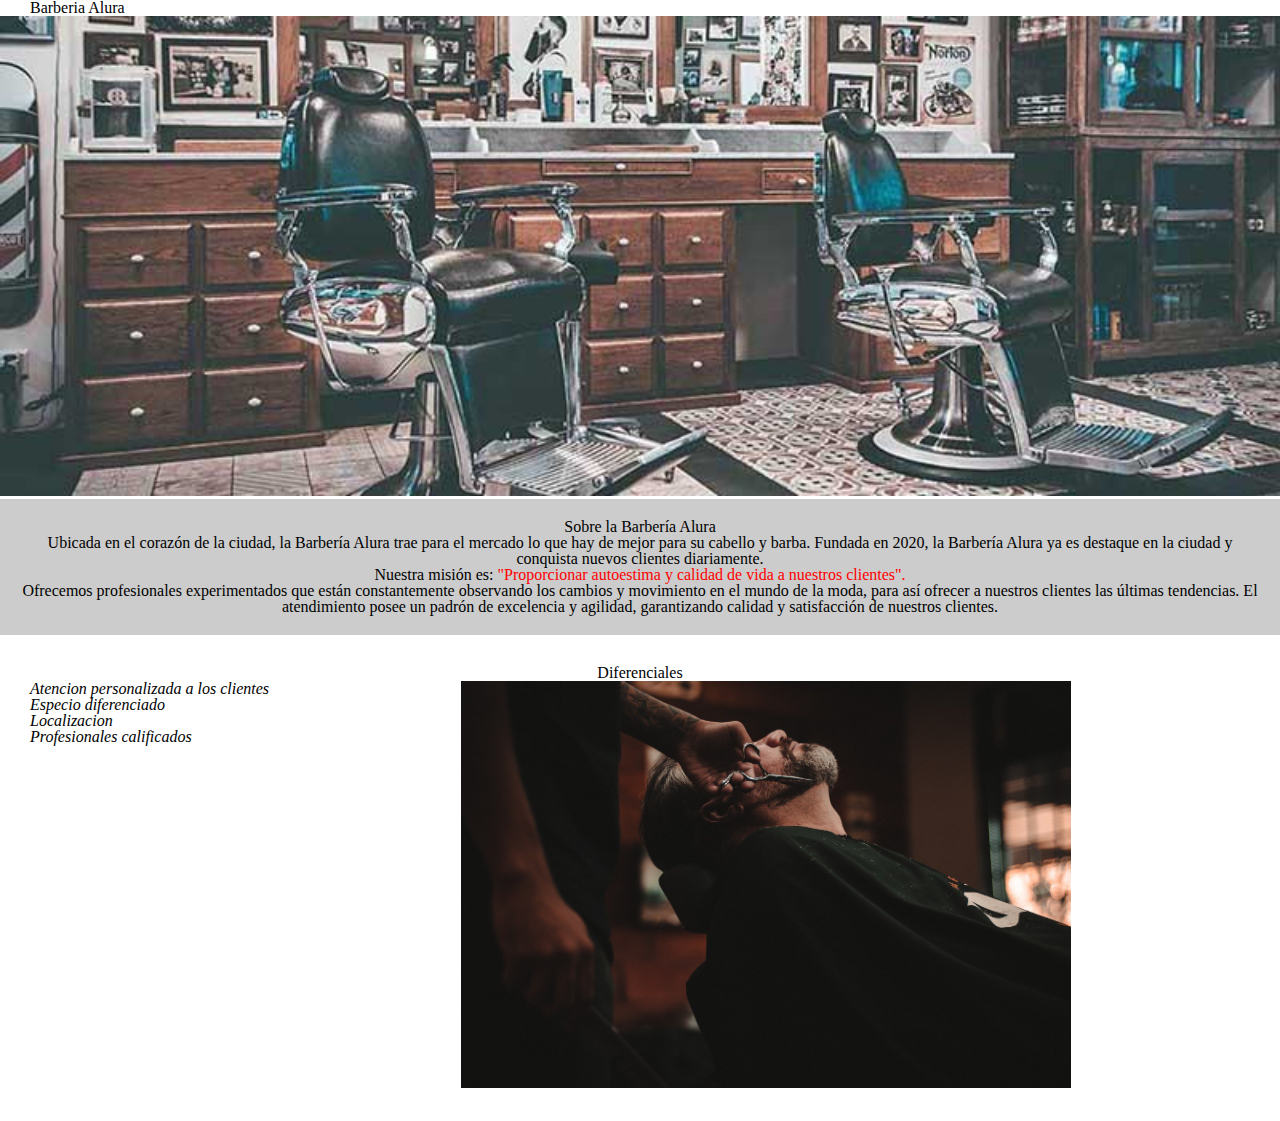
<file: Barberia/index.html>
<!DOCTYPE html>

<html lang="es">

    <head>
        <meta charset="UTF-8">

        <title>Barbería Alura</title>
        <link rel="stylesheet" href="reset.css">
        <link rel="stylesheet" href="style-main.css">
       
    </head>

    <body>

        <header>
            <h1 class="titulo-principal">Barberia Alura</h1>
        </header>

        <img id="banner" src="banner.jpg">

        <div class="principal">

            <h2 class="titulo-centralizado">Sobre la Barbería Alura</h2>
            

            <p>Ubicada en el corazón de la ciudad, la <strong>Barbería Alura</strong> trae para el mercado lo que hay de mejor para su cabello y barba. Fundada en 2020, la Barbería Alura ya es destaque en la ciudad y conquista nuevos clientes diariamente.</p>

            <p ID="MISION"><em>Nuestra misión es: <strong>"Proporcionar autoestima y calidad de vida a nuestros clientes".</strong></em></p>

            <p>Ofrecemos profesionales experimentados que están constantemente observando los cambios y movimiento en el mundo de la moda, para así ofrecer a nuestros clientes las últimas tendencias. El atendimiento posee un padrón de excelencia y agilidad, garantizando calidad y satisfacción de nuestros clientes.</p>
        </div>

        <div class="diferenciales">

            <h3 class="titulo-centralizado">Diferenciales</h3>

            <ul>
            <li class="items"> Atencion personalizada a los clientes</li>
            <li class="items"> Especio diferenciado</li>
            <li class="items"> Localizacion</li>
            <li class="items"> Profesionales calificados</li>
            </ul>

            <img src="diferenciales/diferenciales.jpg" class="imagenDiferenciales">

        </div>
    </body>
</html>
</file>
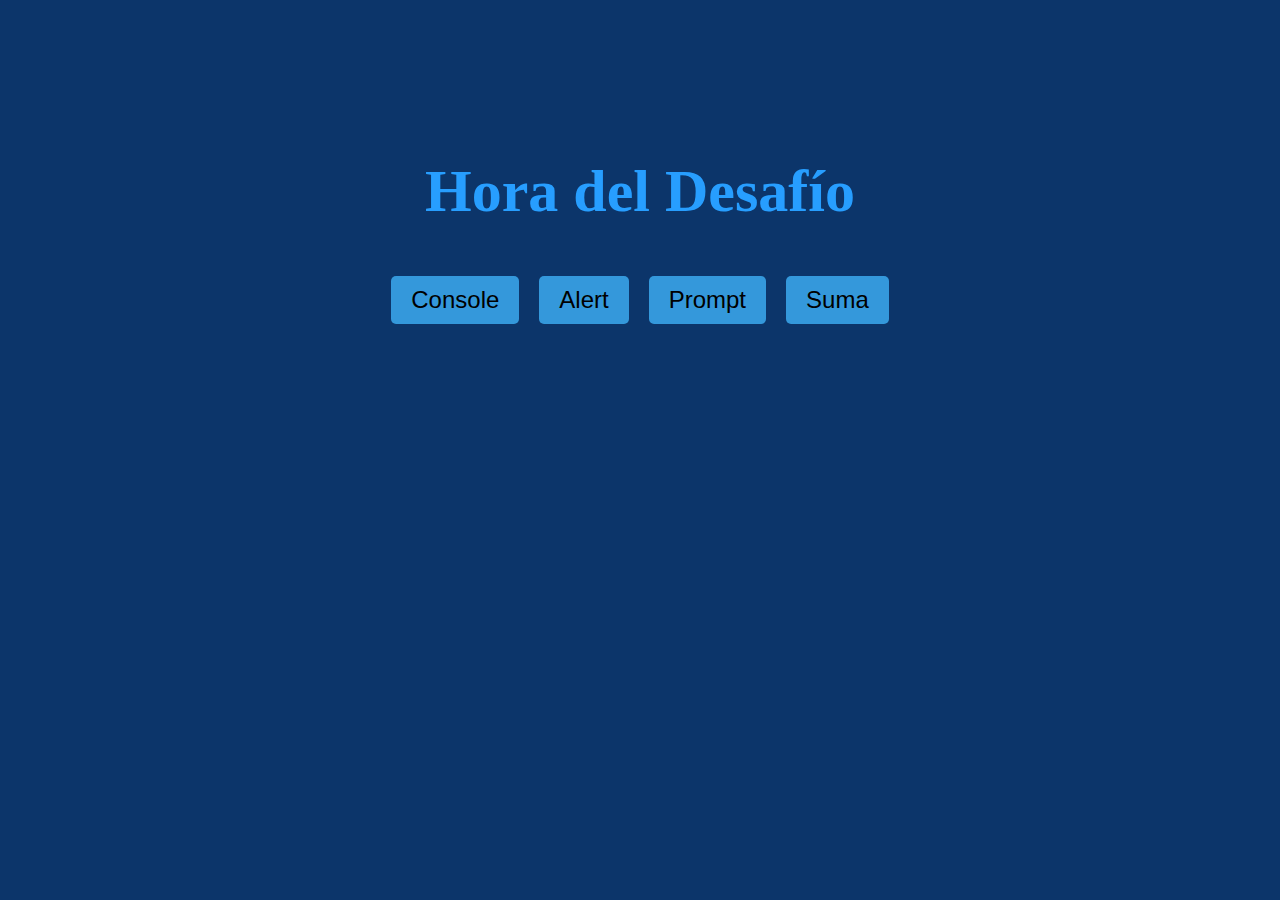
<file: Desafio 5/index.html>
<!DOCTYPE html>
<html lang="en">
<head>
    <meta charset="UTF-8">
    <meta name="viewport" content="width=device-width, initial-scale=1.0">
    <link rel="stylesheet" href="style.css">
    <title>Document</title>
</head>
<body>
    <header>
        <h1></h1>
    </header>
    <main class="container">
        <button onclick="clickConsola();" class="button">Console</button>
        <button onclick="clickAlerta()" class="button">Alert</button>
        <button onclick="clickPrompt();" class="button">Prompt</button>
        <button onclick="clickSuma()" class="button">Suma</button>
    </main>

      <script src="app.js"></script>
</body>
</html>
</file>
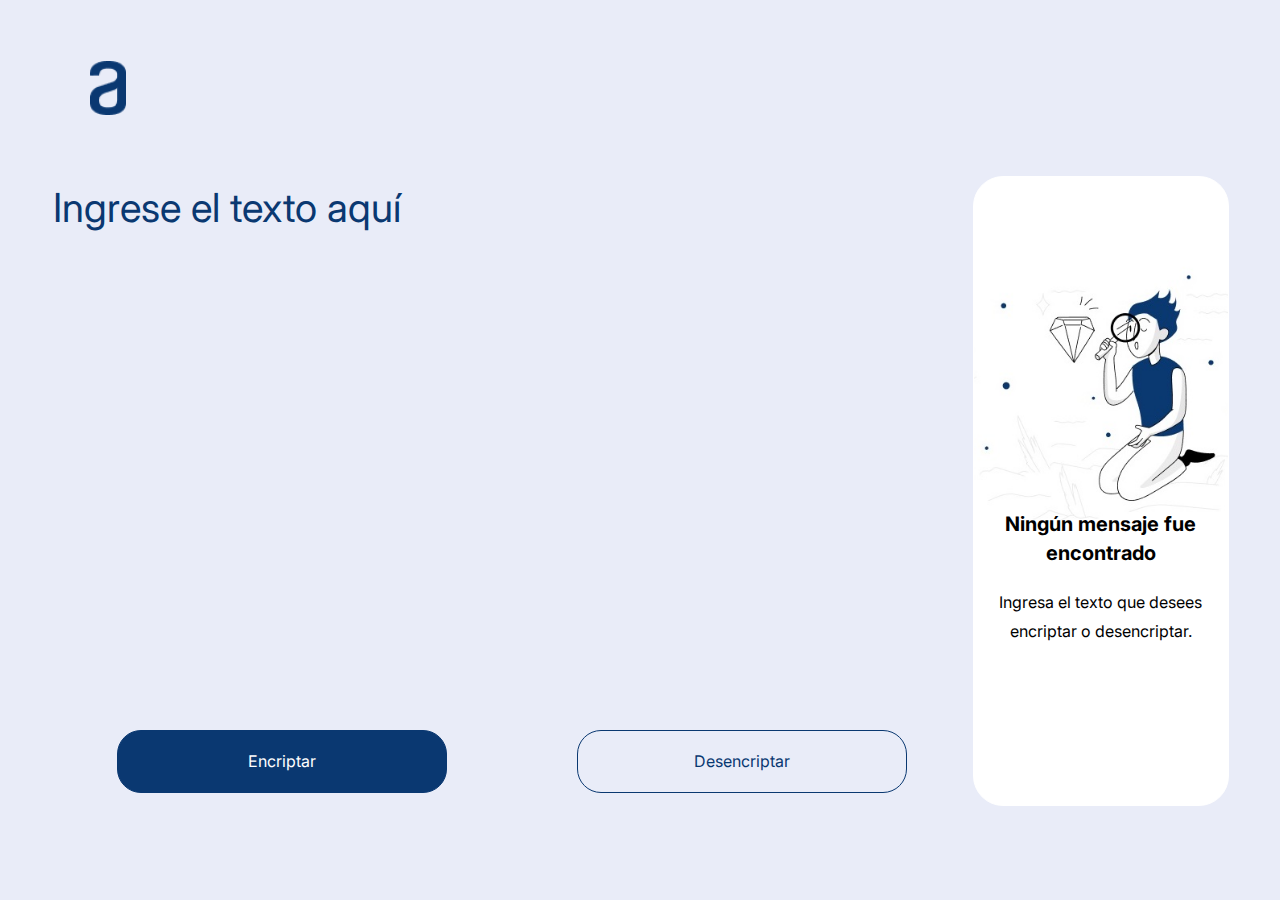
<file: Encriptador/index.html>
<!DOCTYPE html>
<html lang="es">
    <head>
        <title>Programa para encriptar</title>
        <meta charset="UTF-8" />
        <meta name="viewport" content="width=device-width, initial-scale=1.0">
        <script src="resize.js"></script>
        <script src="app.js"></script>
        <link href='https://fonts.googleapis.com/css?family=Inter' rel='stylesheet'>
        <link href="reset.css" rel="stylesheet" />
        <link href="main.css" rel="stylesheet" />
    </head>
    <body>
        <header>
            <img src="imagenes/header_icon.png" alt="icono header" />
        </header>
        <div class="container">
            <div class="input">
                <textarea class="input-text" placeholder="Ingrese el texto aquí" id="textarea1" oninput="autoResize(this)"></textarea>
                <div class="buttons">
                    <button class="button" id="encriptar" onclick="encryptionSequence()">Encriptar</button>
                    <button class="button" id="desencriptar" onclick="decryptSequence()">Desencriptar</button>
                </div>
            </div>
            <div class="output">
                <div class="standBy">
                    <p class="message" id="outMessage">Ningún mensaje fue encontrado</p>
                    <p class="message-2">Ingresa el texto que desees encriptar o desencriptar.</p>
                </div>
                <div class="active">
                    <textarea class="outText" id="outText" oninput="autoResize(this)"disabled></textarea>
                    <button class="button" id="copiar" value="Hola Mundo!">Copiar</button>
                </div>
            </div>
        </div>
    </body>
    <footer>
    </footer>
    </html>
</file>
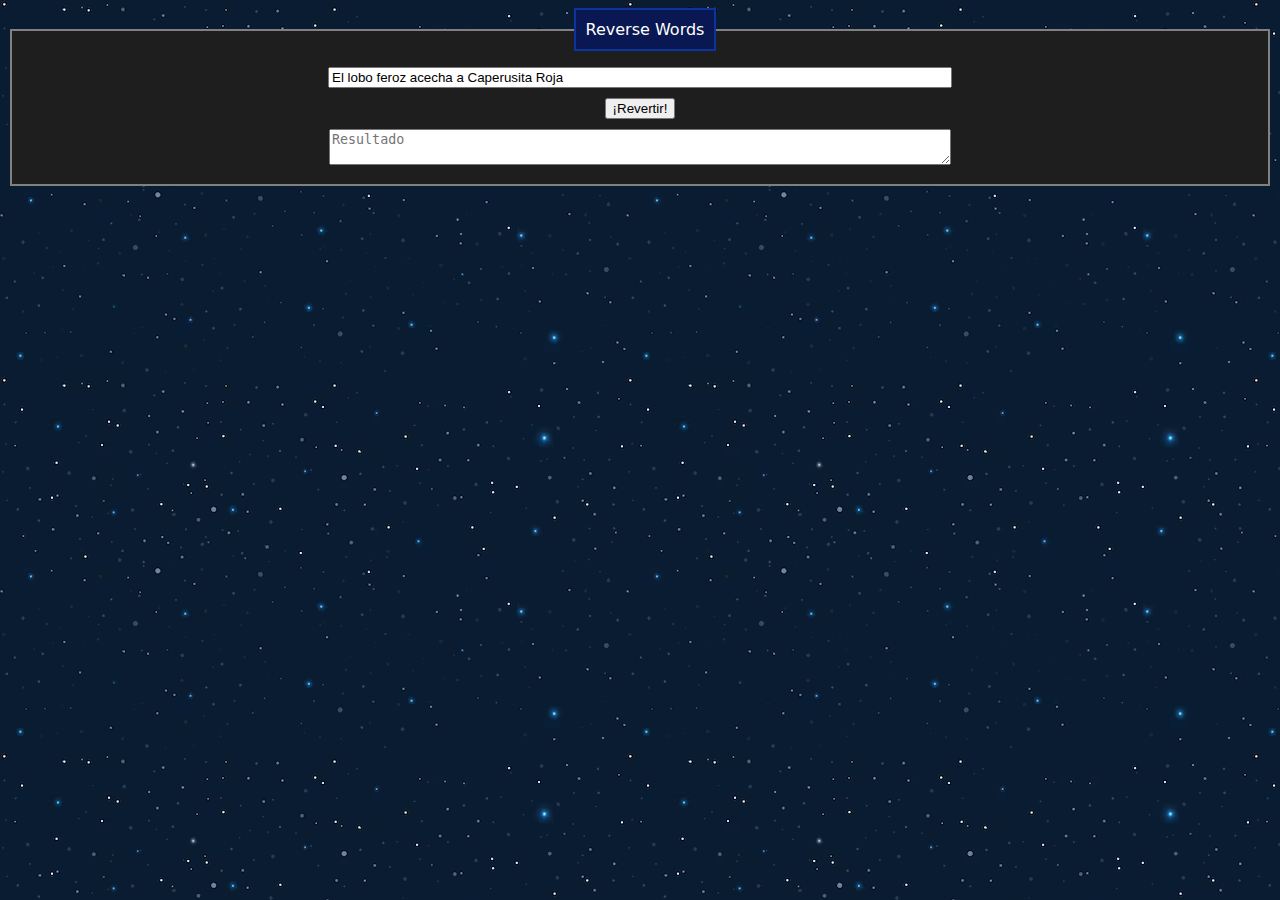
<file: CodeWars/Reverse Words/index.html>
<!DOCTYPE html>
<html lang="en">
    <head>
        <title>Reverse Words (Console.log)</title>
        <meta charset="UTF-8">
        <link href="main.css" rel="stylesheet" type="text/css" />
    </head>
    <body onload="defaultInput()">
        <fieldset class="caja-juego">
            <Legend>Reverse Words</Legend>
            <input type="text" id="inputPalabras" placeholder="Palabras a revertir">
            <br />
            <button onclick="invertirPalabras()">¡Revertir!</button>
            <textarea id="outputPalabras" placeholder="Resultado"></textarea>
        </fieldset>
    </body>
    <footer>
        <script src="app.js"></script>
    </footer>
</html>
</file>
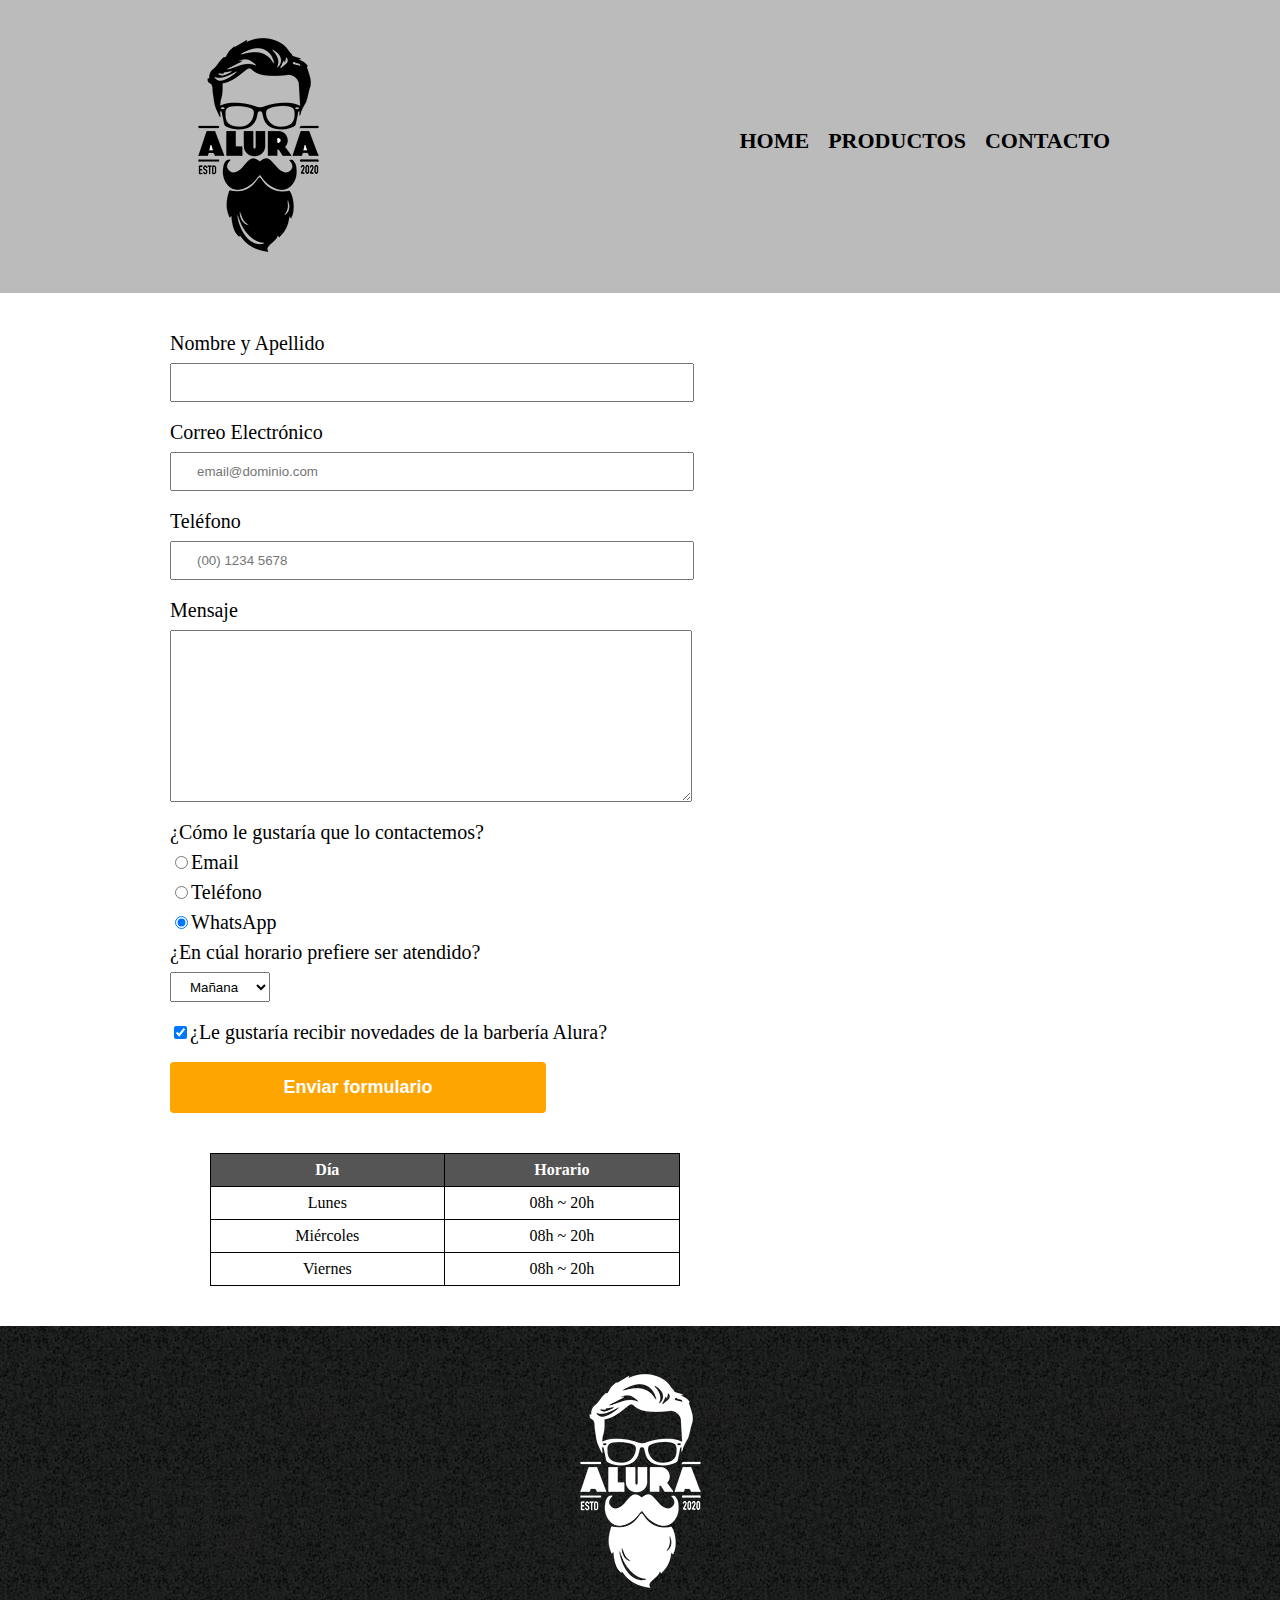
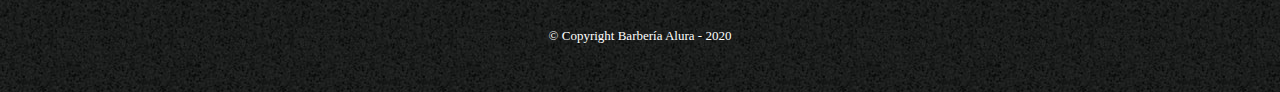
<file: Barberia/contacto.html>
<!DOCTYPE html>
<html>
    <head>
        <meta charset="UTF-8">
        <title>Contacto - Barbería Alura</title>
        <link rel="stylesheet" href="reset.css" />
        <link rel="stylesheet" href="style-contacto.css" />

    </head>
    <body>
        <header>
            <div class="caja">
                <h1><img src="imagenes/logo.png" alt="Logo de la Barbería Alura"></h1>
                <nav>
                    <ul>
                        <li><a href="index.html">Home</a></li>
                        <li><a href="productos.html">Productos</a></li>
                        <li><a href="contacto.html">Contacto</a></li>
                    </ul>
                </nav>
            </div>
        </header>
        <main>
            <form>
                <label for="nombreApellido">Nombre y Apellido</label>
                <input type="text" id="nombreApellido" class="input-padron" required/>

                <label for="correoElectronico">Correo Electrónico</label>
                <input type="text" id="correoElectronico" class="input-padron" placeholder="email@dominio.com" required/>

                <label for="telefono">Teléfono</label>
                <input type="number" id="telefono" class="input-padron" placeholder="(00) 1234 5678" required/>

                <label for="mensaje" >Mensaje</label>
                <textarea cols="70" rows="10" id="mensaje" class="input-padron" required></textarea>

                <fieldset>                    
                    <legend>¿Cómo le gustaría que lo contactemos?</legend>
                                
                    <label for="radio-email"><input type="radio" name="contacto" value="Email" id="radio-email" />Email</label>

                    <label for="radio-telefono"><input type="radio" name="contacto" value="Telefono" id="radio-telefono" />Teléfono</label>

                    <label for="radio-whatsapp"><input type="radio" name="contacto" value="WhatsApp" id="radio-whatsapp" checked/>WhatsApp</label>
                </fieldset>
                
                <fieldset>
                    <legend>¿En cúal horario prefiere ser atendido?</legend>
                    <select>
                        <option>Mañana</option>
                        <option>Tarde</option>
                        <option>Noche</option>
                    </select>
                </fieldset>

                <label class="checkbox"><input type="checkbox" checked>¿Le gustaría recibir novedades de la barbería Alura?</label>

                <input type="submit" value="Enviar formulario" class="enviar" />
            </form>
            <table>
                <thead>
                    <tr> <!-- Se abre con Table Header (th)-->
                        <th>Día</th>
                        <th>Horario</th>
                    </tr>
                </thead>
                <tbody>
                    <tr> <!-- Se continúa con table data (td)-->
                        <td>Lunes</td>
                        <td>08h ~ 20h</td>
                    </tr>
                    <tr>
                        <td>Miércoles</td>
                        <td>08h ~ 20h</td>
                    </tr>
                    <tr>
                        <td>Viernes</td>
                        <td>08h ~ 20h</td>
                    </tr>
                </tbody>
            </table>
        </main>
        <footer>
            <img src="imagenes/logo-blanco.png" alt="Logo de la barbería Alura">
            <p class="copyright">&copy Copyright Barbería Alura - 2020</p>
        </footer>
    </body>
</html>
</file>
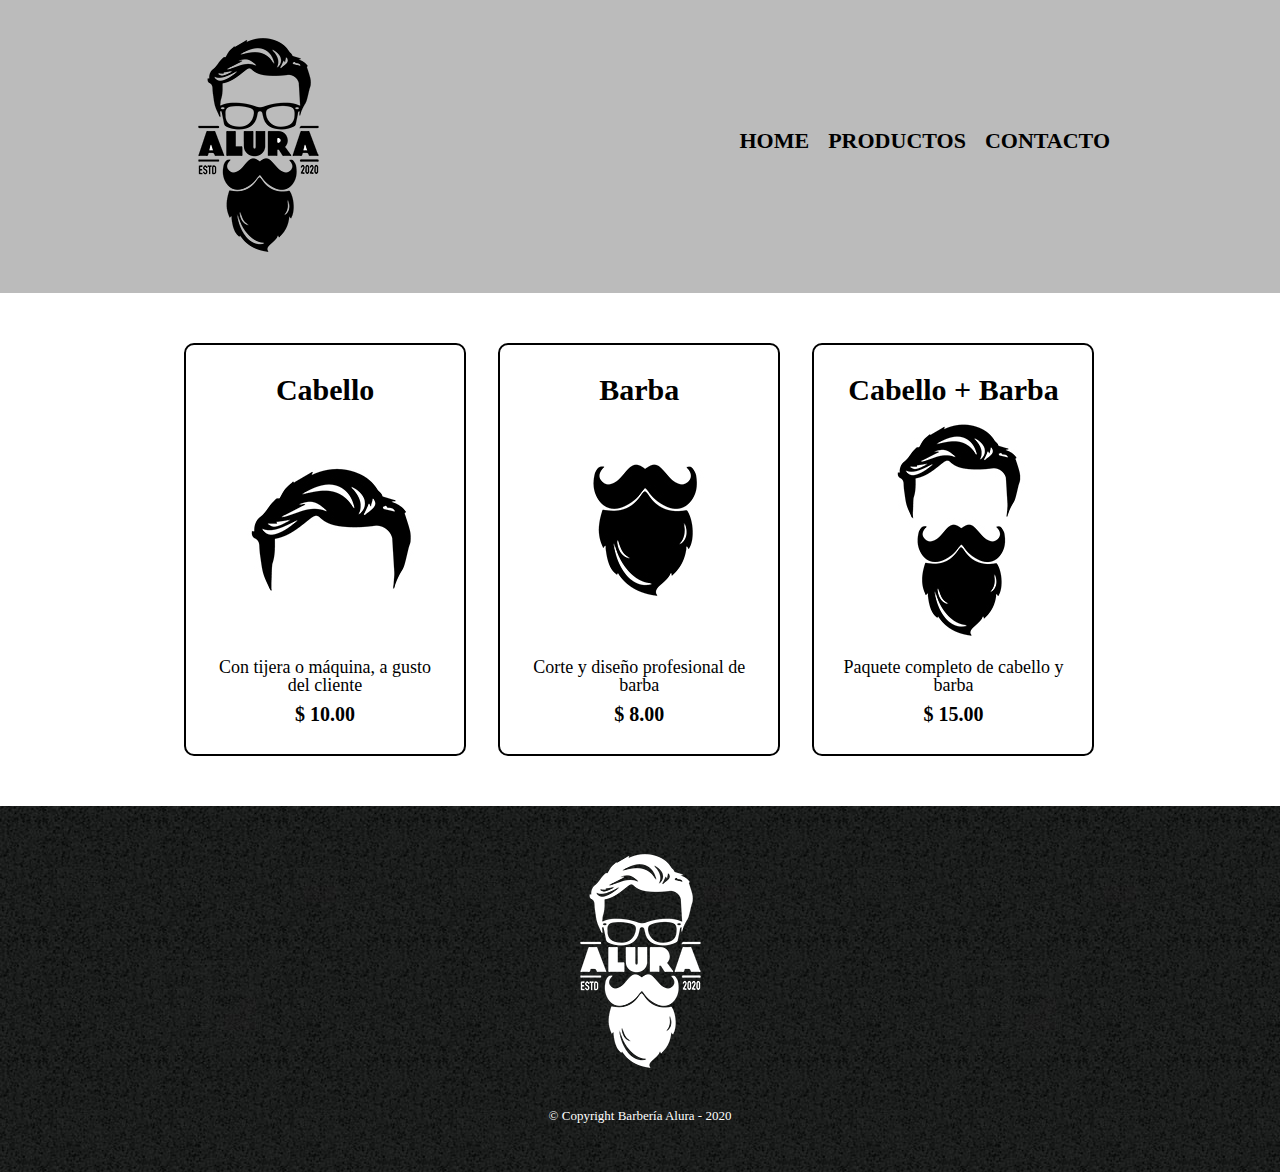
<file: Barberia/productos.html>
<!DOCTYPE html>

<html>
    <head>
        <meta charset="UTF-8">
        <title>Productos - Barbería Alura</title>
        <link rel="stylesheet" href="reset.css">
        <link rel="stylesheet" href="style-productos.css">
    </head>
    <body>
        <header>
            <div class="caja">
                <h1><img src="imagenes/logo.png"></h1>
                <nav>
                    <ul>
                        <li><a href="index.html">Home</a></li>
                        <li><a href="productos.html">Productos</a></li>
                        <li><a href="contacto.html">Contacto</a></li>
                    </ul>
                </nav>
            </div>
        </header>

        <main>
            <ul class="productos">
                <li>
                    <h2>Cabello</h2>
                    <img src="imagenes/cabello.jpg">
                    <p class="producto-descripcion">Con tijera o máquina, a gusto del cliente</p>
                    <p class="producto-precio">$ 10.00</p>
                    </li>
                <li>
                    <h2>Barba</h2>
                    <img src="imagenes/barba.jpg">
                    <p class="producto-descripcion">Corte y diseño profesional de barba</p>
                    <p class="producto-precio">$ 8.00</p>
                    </li>
                <li>
                    <h2>Cabello + Barba</h2>
                    <img src="imagenes/cabello+barba.jpg">
                    <p class="producto-descripcion">Paquete completo de cabello y barba</p>
                    <p class="producto-precio">$ 15.00</p>
                    </li>  
            </ul>
        </main>
        <footer>
            <img src="imagenes/logo-blanco.png">
            <p class="copyright">&copy Copyright Barbería Alura - 2020</p>
        </footer>
    </body>
</html>
</file>
<file: Barberia/style-main.css>
#banner{
    width: 100%;
}

.principal{
    background-color: #CCCCCC;
    padding: 20px;
}

.titulo-principal{
    padding-left: 30px;
}

.titulo-centralizado{
    text-align: center;
}

p{
    text-align: center;
}

em strong{
    color: red;
}

#mision{
    font-size: 20px;
}

.diferenciales{
    background-color: #FFFFFF;
    padding: 30px;
}

.items{
    font-style: italic;
}

ul{
    display: inline-block;
    vertical-align: top;
    width: 20%;
    margin-right: 15%;
}

.imagenDiferenciales{
    width: 50%;
}
</file>
<file: Desafio 5/style.css>
header {
  text-align: center;
  font-size: 30px;
  color: #279EFF;
}

main, html {
  margin: 0;
  padding: 0;
  height: 50%;
  display: flex;
  justify-content: center;
  align-items: center;
  background-color: #0C356A;
}

.container {
  text-align: center;
  color: #279EFF;
}

.button {
  padding: 10px 20px;
  margin: 10px;
  font-size: 24px;
  border: none;
  background-color: #3498db;
  cursor: pointer;
  border-radius: 5px;
}

.button:hover {
  background-color: #2980b9;
}
</file>
<file: Encriptador/main.css>
* {
    font-family: "inter";
    box-sizing: border-box;
}

@media screen and (max-width: 1023px) {
body {
    background: linear-gradient(to bottom, white 65%, #f3f5fc 76%, #eff1fa 80%, #e9ecf8 86%);
    width: 100%;
    height:auto;
    min-height: 100dvh;
    
}

header {
    padding: 0 7dvw;
    width: 100%;
    height: 10.29dvh;
    display: flex;
    align-items: center;
}

header img {
    margin-top: 50px;
    height: auto;
    
}

.container {
    height: auto;
    width: 100dvw;

    display: flex;
    flex-wrap: wrap;
    flex-direction: column;
    align-content: flex-start;
    align-items: stretch;
    transform: translate(0, 50px);
}

.input {
    width: 100dvw;
    padding: 0 7dvw;

    align-content: center;
    display: flex;
    justify-content: flex-start;
    flex-direction: column;
    flex-wrap: wrap;
}

.input-text {
    height: auto;
    border: none;
    min-height: 40dvh;
    max-height: 550px;
    width: 100%;
    max-width: 860px;
    font-size: 24px;
}
.input-text::placeholder {
    color:#0A3871;
}

.buttons {
    align-items: center;
    height: 16dvh;
    width: 100%;
    max-width: 860px;

    display: flex;
    flex-wrap: wrap;
    justify-content: space-around;
}

.button {

    border: 1px solid #0A3871;
    border-radius: 24px;
    font-size: 16px;
    font-weight: 400;

    width: 100%;
    max-width: 330px;
    height: 7dvh;
    flex-shrink: 0;
}

.input #encriptar {
    background-color: #0A3871;
    color: white;
}

.input #desencriptar {
    background-color: transparent;
    color: #0A3871;
   
}

#copiar {
    background-color: transparent;
    color: #0A3871;

}

.standBy {
    z-index: 1;
}


.output {
    background-color: white;
    border: 1px solid white;
    min-height: 15dvh;
    
    width: 90%;
    

    display: flex;
    justify-content: flex-start;
    align-content: center;
    flex-direction: column;
    flex-wrap: nowrap;
    position: relative;
    margin: 0 5%;
    margin-top: 20px;
    border-radius: 30px;

}

.output .standBy { 
    background-color: white;
    border-radius: 40px;
    max-width: 860px;
    height: 17dvh;
    text-align: center;   
    
    display: flex;
    flex-wrap: wrap;
    flex-direction: column;
    align-items: center;
    justify-content: center;
    visibility: hidden;
    z-index: 1;

}

.message {
    padding: 5px;
    font-size: 20px;
    font-weight: bold;
    line-height: 28.8px;
    margin-bottom: 2%;
    text-align: center;
}

.message-2 {
    font-size: max(16px, 2vw);
    line-height: 28.8px;
    margin-top: 2%;
    text-align: center;
    padding: 5px;
}

.output .active {
    background-color: white;
    padding: 2dvh 7dvw;
    border-radius: 30px;
    display: flex;
    flex-wrap: wrap;
    flex-direction: column;
    align-items: center;
    align-content: flex-start;
    width: 100%;
    max-width: 860px;
    visibility: visible;
    z-index: 0;
    position: absolute;

}

.outText {
    background-color: white;
    width: 100%;
    max-width: 860px;
    border:none;
    border-radius: 24px;

    max-height: 550px;
    font-size: 24px;
    overflow: visible;
    
}

}

@media screen and (min-width: 1023px) {
    body {
        background-color: #e9ecf8;
        width: 100dvw;
        height: 100dvh;
        display: flex;
        flex-direction: column;
        flex-wrap: nowrap;
        align-content: center;
        justify-content: flex-start;

    }

    header {
        padding: 7dvh 7dvw;
        width: 100dvw;
        height: 10.29dvh;
        display: flex;
        align-items: center;
        flex-shrink: 0;
    }

    header img {
        margin-top: 50px;
        height: 6dvh;
        
    }

    .container {
        height: auto;
        width: 100dvw;
        padding: 0 4dvw;
    
        display: flex;
        flex-wrap: wrap;
        flex-direction: row;
        align-content:stretch;
        align-items: center;
        justify-content: space-around;
        transform: translate(0, 50px);
    }

    .input {
        width: 100dvw;
        height: 69dvh;
        
        flex:2;
        align-content: center;
        display: flex;
        justify-content: space-around;
        flex-direction: column;
        flex-wrap: nowrap;
    }

    .input-text {
        border: none;
        background-color: #e9ecf8;
        color: #0A3871;
        height: 60dvh;
        max-height: 60dvh;
        min-height: 60dvh;
        width: 100%;
        max-width: 100%;
        font-size: 40px;
        outline: none;
        resize: none;
    }
    .input-text::placeholder {
        color:#0A3871;
    }

    .buttons {
        align-items: center;
        height: 9dvh;
        width: 100%;
    
        display: flex;
        flex-wrap: nowrap;
        flex-shrink: 0;
        justify-content: space-around;
    }

    .button {

        border: 1px solid #0A3871;
        border-radius: 24px;
        font-size: 16px;
        font-weight: 400;
    
        width: 100%;
        max-width: 330px;
        height: 7dvh;
        flex-shrink: 0;
    }

    .input #encriptar {
        background-color: #0A3871;
        color: white;
    }
    
    .input #desencriptar {
        background-color: transparent;
        color: #0A3871;
       
    }
    
    #copiar {
        background-color: transparent;
        color: #0A3871;
        margin-top: 2%;
    
    }

    .standBy {
        z-index: 1;
    }

    .output {
        flex:1;
        background-color: white;
        border: 1px solid white;
        min-height: 70dvh;
        
        width: 90%;
        max-width: 20dvw;;
        
    
        display: flex;
        justify-content: flex-start;
        align-content: center;
        flex-direction: column;
        flex-wrap: wrap;
        position: relative;
        border-radius: 30px;
    
    }

    .output .standBy { 
        background-color: white;
        background-image: url(imagenes/Muñeco.jpg);
        background-size: cover;
        border-radius: 40px;
        width: 100%;
        text-align: center; 
        height: 60.4dvh;  
        
        display: flex;
        flex-wrap: wrap;
        flex-direction: column;
        align-items: center;
        justify-content: flex-end;
        visibility: visible;
        z-index: 1;
    
    }

    .message {
        padding: 5px;
        font-size: 20px;
        font-weight: bold;
        line-height: 28.8px;
        margin-bottom: 2%;
        text-align: center;
        transform: translate(0, -70px);
    }
    
    .message-2 {
        font-size: max(16px);
        line-height: 28.8px;
        margin-top: 2%;
        text-align: center;
        padding: 5px;
        transform: translate(0, -70px);
    }

    .output .active {
        background-color: white;
        border-radius: 30px;
        display: flex;
        flex-wrap: wrap;
        flex-direction: column;
        align-items: center;
        align-content: flex-start;
        width: 100%;
        visibility: hidden;
        z-index: 0;
        position: absolute;
        height: 70dvh;
    
    }

    .outText {
        background-color: white;
        padding: 40px;
        width: 100%;
        border:none;
        border-radius: 24px;
        font-size: 24px;
        overflow: visible;
        height: 86.3%;
        min-height: 86.3%;
        resize: none;
        
    }

}
</file>
<file: CodeWars/Reverse Words/main.css>
body {
    background-color: black;
    display: flex;
    justify-content: center;
    align-items: center;
    background-image: url(imagenes/night.jpeg);
}


.caja-juego {
    width: 100%;
    height: 100%;
    background-color: rgb(31, 30, 30);
    border: 2px solid grey;
    text-align: center;
        
}

.caja-juego legend {
    background-color: rgb(9, 23, 83);
    border: 2px solid rgb(13, 52, 158);
    margin: 5px;
    padding: 10px;
    font-family: system-ui;
    color: white;

}

.caja-juego input {
    width: 50%;
    margin: 5px;
}

.caja-juego button {
    display: block;
    margin: 5px auto;
    position: relative;
}

.caja-juego textarea {
    width: 50%;
    margin: 5px;
}
</file>
<file: Barberia/style-contacto.css>
header {
    background-color: #BBBBBB;
    padding: 20px 0;
}

.caja{
    width: 940px;
    position: relative;
    margin: 0 auto;
}

nav {
    position: absolute;
    top: 110px;
    right: 0px;
}
nav li{
    display: inline;
    margin: 0 0 0 15px;
}

nav a{
    text-transform: uppercase;
    color: black;
    font-weight: bold;
    font-size: 22px;
    text-decoration: none;
}

nav a:hover{
    color: goldenrod;
    text-decoration: underline;    
}

footer{
    text-align: center;
    background: url(imagenes/bg.jpg);
    padding:30px;
}

.copyright{
    color: white;
    font-size: 13px;
    margin:20px;
}

main {
    width: 940px;
    margin: 0 auto;
}

form {
    margin: 40px 0px;
}

form label, legend {
    display:block;
    font-size: 20px;
    margin: 0 0 10px;
}

.input-padron {
    display: block;
    margin:0 0 20px;
    padding: 10px 25px;
    width: 50%;
}

select {
    width: 100px;
    height: 30px;
    text-align: center;
}
.checkbox {
    margin: 20px 0;
}

.enviar {
    width: 40%;
    padding: 15px 0;
    font-size: 18px;
    font-weight: bold;
    color: white;
    background: orange;
    border: none;
    border-radius: 4px;
    transition: 300ms;
    cursor:pointer;
}

.enviar:hover {
    background: darkorange;
}

table {
    margin: 40px;
    width: 50%;
    text-align: center;
}

thead {
    background-color: #555;
    color: white;
    font-weight: bold;
}

td, th {
    border: 1px solid black;
    padding: 8px 15px;
}
</file>
<file: Barberia/style-productos.css>
header {
    background-color: #BBBBBB;
    padding: 20px 0;
}

.caja{
    width: 940px;
    position: relative;
    margin: 0 auto;
}

nav {
    position: absolute;
    top: 110px;
    right: 0px;
}
nav li{
    display: inline;
    margin: 0 0 0 15px;
}

nav a{
    text-transform: uppercase;
    color: black;
    font-weight: bold;
    font-size: 22px;
    text-decoration: none;
}

nav a:hover{
    color: goldenrod;
    text-decoration: underline;    
}

.productos{
    width: 940px;
    margin: 0 auto;
    padding: 50px;
}

.productos li{
    display: inline-block;
    text-align: center;
    width: 30%;
    vertical-align: top;
    margin: 0 1.5%;
    padding: 30px 20px;
    box-sizing: border-box;
    border: 2px solid black;
    border-radius: 10px;    
}

.productos li:hover{
    border-color: goldenrod;
}

.productos li:active{
    border-color: yellowgreen;
}

.productos h2{
    font-size: 30px;
    font-weight: bold;
}

.producto-descripcion{
    font-size: 18px;
}

.producto-precio{
    font-size: 20px;
    font-weight: bold;
    margin-top: 10px;
}

footer{
    text-align: center;
    background: url(imagenes/bg.jpg);
    padding:30px;
}

.copyright{
    color: white;
    font-size: 13px;
    margin:20px;
}
</file>
